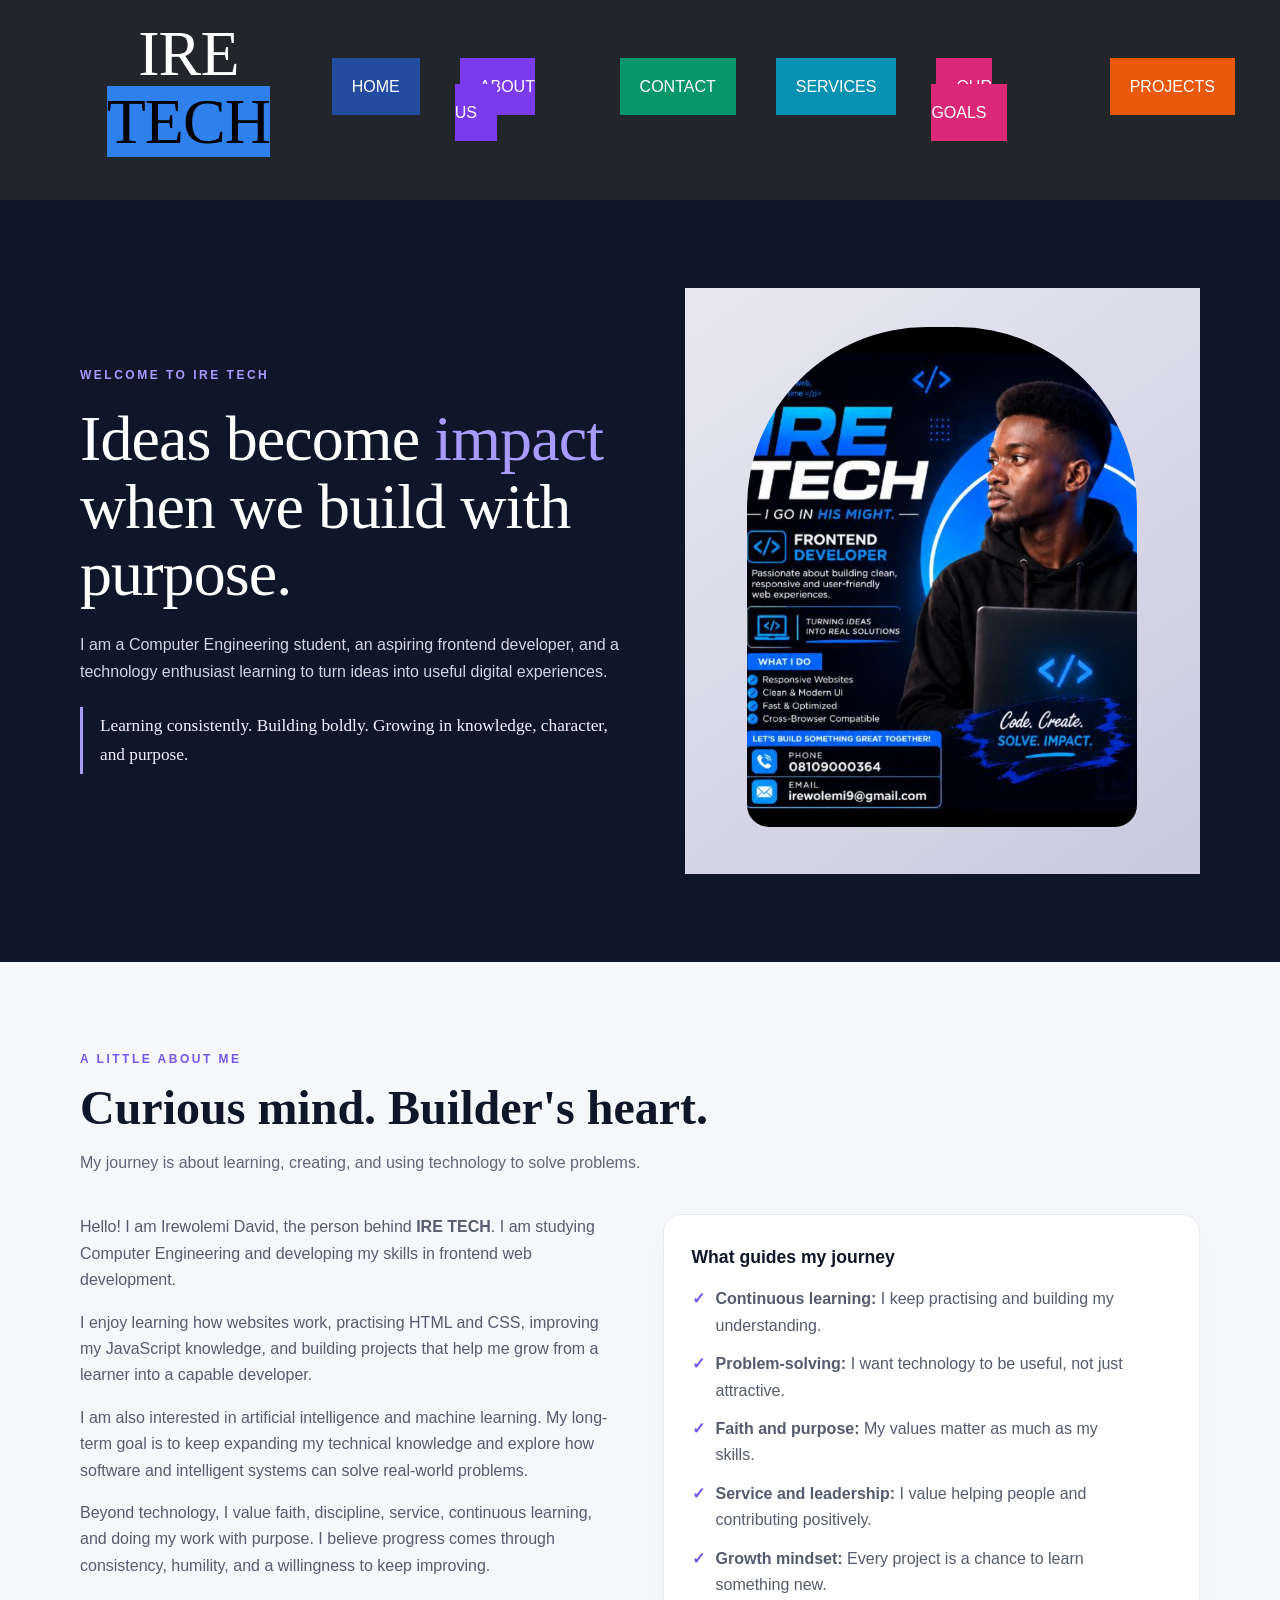
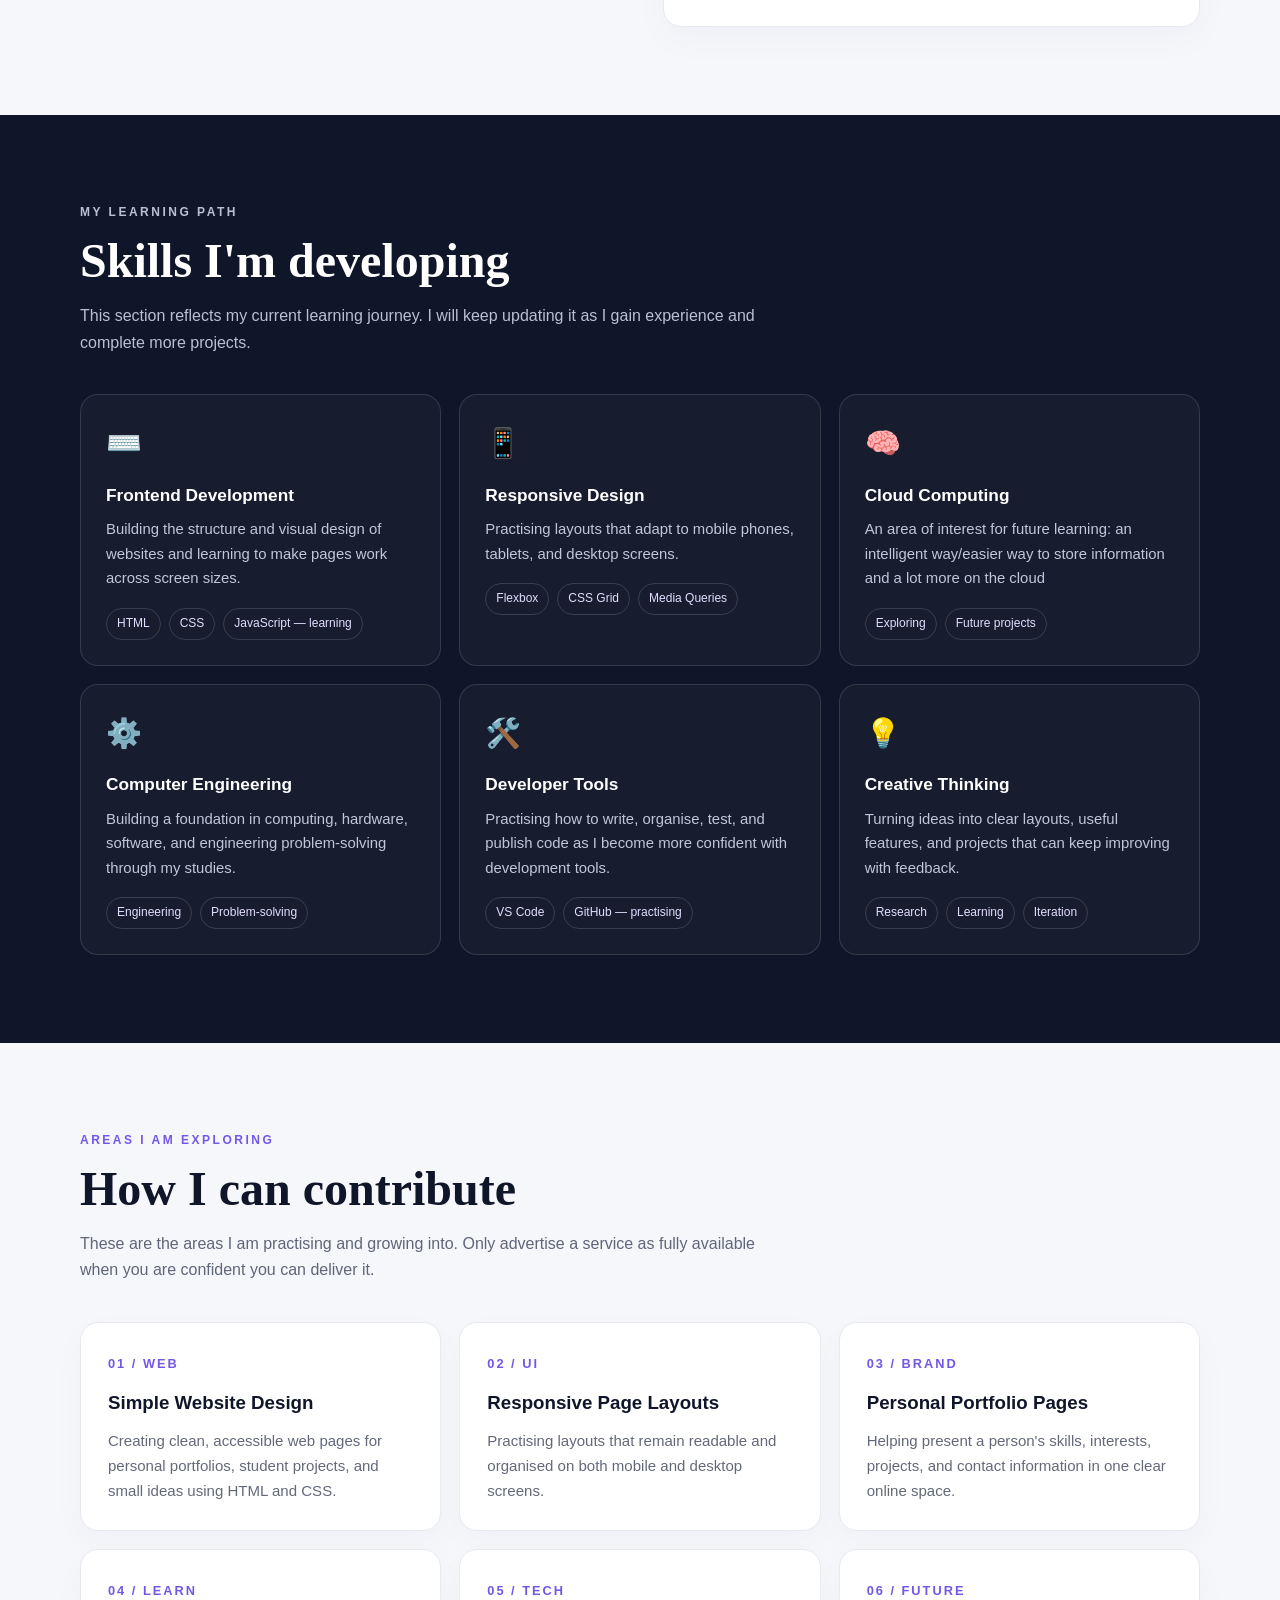
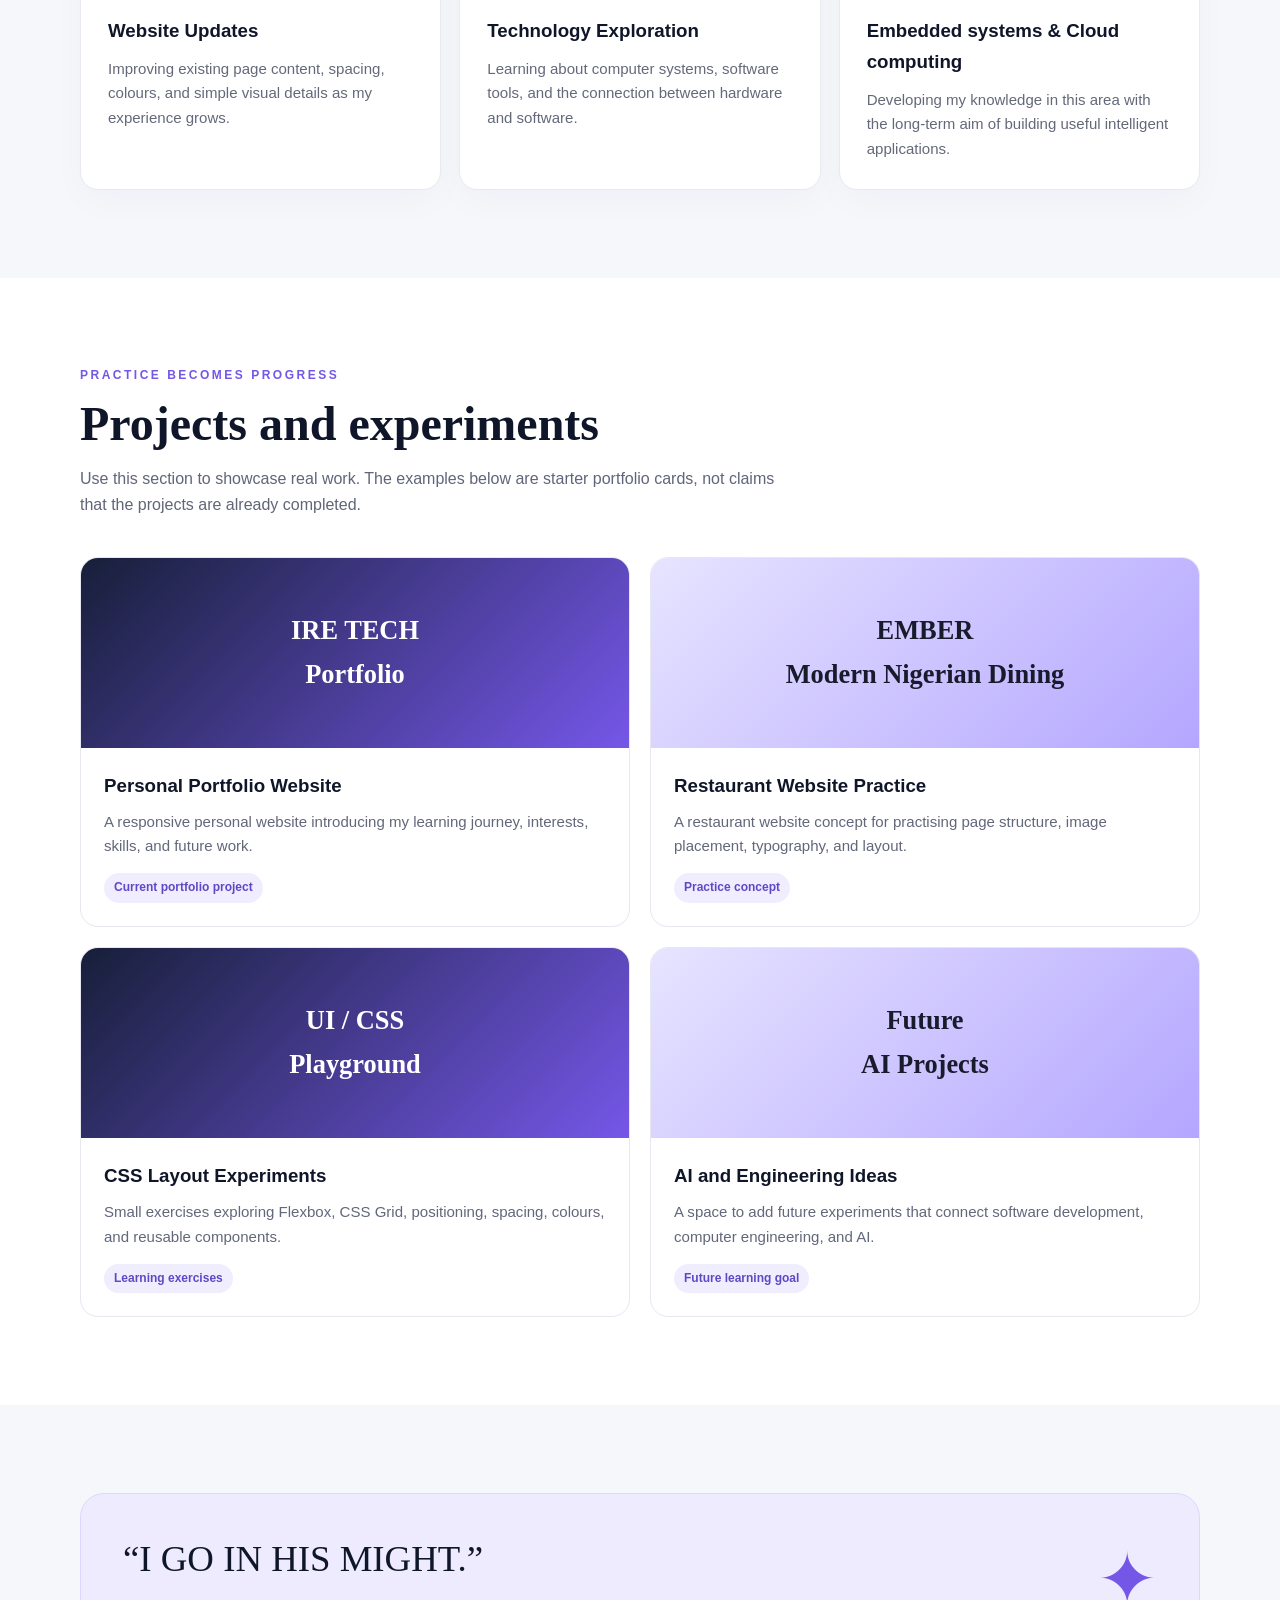
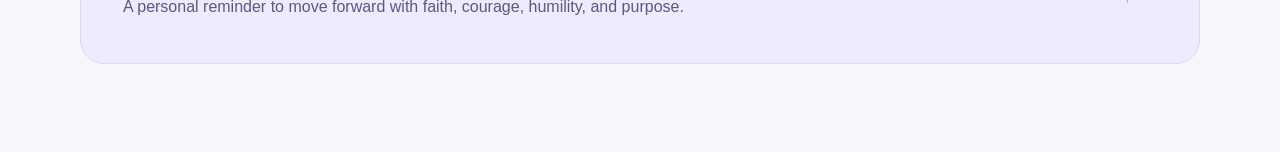
<file: index.html>
<!DOCTYPE html>
<html>
    <head>
      <title>IRE TECH OFFICIAL WEBSITE.</title>
      <link rel="stylesheet" href="style.css">
      <style>
    .hom {
      border-width: 5px solid yellow;
      background-color: #2564eb9a;
      color: white;
      padding: 20px;
      margin: 5px;
    }
    .abou {
      background-color: #7c3aed;
      color: white;
      padding: 20px;
      margin: 5px;
    }
    .contac {
      background-color: #059669;
      color: white;
      padding: 20px;
      margin: 5px;
    }
    .servic {
      background-color: #0891b2;
      color: white;
      padding: 20px;
      margin: 5px;
    }
    .goa{
      color: white;
      padding: 20px;
      margin: 5px;
      background-color: #db2777;
    }
    .projec {
      color: white;
      padding: 20px;
      margin: 5px;
      background-color: #ea580c;
    }
      </style>
    </head>
    <body>
  
    <IRE class="IRE">
            <h1>IRE <spa>TECH</spa></h1>
            <ul>
                <li><a class="hom" href="home.html">HOME</a></li>
                <li><a class="abou"  href="about.html">ABOUT US</a></li>
                <li><a class="contac" href="contact.html">CONTACT</a></li>
                <li><a class="servic" href="services.html">SERVICES</a></li>
                <li><a class="goa" href="goal.html">OUR GOALS</a></li>
                <li><a class="projec" href="project.html">PROJECTS</a></li>
            </ul>
        </IRE>

 <main>
    <section class="hero" id="home">
      <div class="hero-grid container">
        <div class="hero-copy">
          <h3 class="eyebrow">Welcome to IRE TECH</h3>
          <h1>Ideas become <em>impact</em> when we build with purpose.</h1>
          <p>I am a Computer Engineering student, an aspiring frontend developer, and a technology enthusiast learning to turn ideas into useful digital experiences.</p>
          <div class="hero-note">Learning consistently. Building boldly. Growing in knowledge, character, and purpose.</div>
        
        </div>
        <div class="hero-visual">
            
         
        
           <!-- To use your own photo, replace this placeholder div with:
          Then add .portrait-photo { width:100%; max-width:390px; height:410px; object-fit:cover; border-radius:180px 180px 22px 22px; }
          -->
          <div class="portrait-placeholder">
         
          
         <!-- < small class="photo-tip" >Replace this box with your photograph</small> -->
            <img src="logo.png" alt="Portrait of Irewolemi" class="david">
          </div>
        </div>
      </div>
    </section>

    <section id="about">
      <div class="container">
        <div class="section-heading">
          <p class="eyebrow">A little about me</p>
          <h2>Curious mind. Builder's heart.</h2>
          <p>My journey is about learning, creating, and using technology to solve problems.</p>
        </div>
        <div class="about-grid">
          <div class="about-text">
            <p>Hello! I am Irewolemi David, the person behind <strong>IRE TECH</strong>. I am studying Computer Engineering and developing my skills in frontend web development.</p>
            <p>I enjoy learning how websites work, practising HTML and CSS, improving my JavaScript knowledge, and building projects that help me grow from a learner into a capable developer.</p>
            <p>I am also interested in artificial intelligence and machine learning. My long-term goal is to keep expanding my technical knowledge and explore how software and intelligent systems can solve real-world problems.</p>
            <p>Beyond technology, I value faith, discipline, service, continuous learning, and doing my work with purpose. I believe progress comes through consistency, humility, and a willingness to keep improving.</p>
          </div>
          <div class="value-card">
            <h3>What guides my journey</h3>
            <ul class="value-list">
              <li><span class="check">✓</span><span><strong>Continuous learning:</strong> I keep practising and building my understanding.</span></li>
              <li><span class="check">✓</span><span><strong>Problem-solving:</strong> I want technology to be useful, not just attractive.</span></li>
              <li><span class="check">✓</span><span><strong>Faith and purpose:</strong> My values matter as much as my skills.</span></li>
              <li><span class="check">✓</span><span><strong>Service and leadership:</strong> I value helping people and contributing positively.</span></li>
              <li><span class="check">✓</span><span><strong>Growth mindset:</strong> Every project is a chance to learn something new.</span></li>
            </ul>
          </div>
        </div>
      </div>
    </section>

    <section class="dark-section" id="skills">
      <div class="container">
        <div class="section-heading">
          <p class="eyebrow">My learning path</p>
          <h2>Skills I'm developing</h2>
          <p>This section reflects my current learning journey. I will keep updating it as I gain experience and complete more projects.</p>
        </div>
        <div class="skills-grid">
          <article class="skill-card">
            <div class="skill-icon">⌨️</div>
            <h3>Frontend Development</h3>
            <p>Building the structure and visual design of websites and learning to make pages work across screen sizes.</p>
            <div class="tag-row"><span class="tag">HTML</span><span class="tag">CSS</span><span class="tag">JavaScript — learning</span></div>
          </article>
          <article class="skill-card">
            <div class="skill-icon">📱</div>
            <h3>Responsive Design</h3>
            <p>Practising layouts that adapt to mobile phones, tablets, and desktop screens.</p>
            <div class="tag-row"><span class="tag">Flexbox</span><span class="tag">CSS Grid</span><span class="tag">Media Queries</span></div>
          </article>
          <article class="skill-card">
            <div class="skill-icon">🧠</div>
            <h3>Cloud Computing</h3>
            <p>An area of interest for future learning: an intelligent way/easier way to store information and a lot more on the cloud</p>
            <div class="tag-row"><span class="tag">Exploring</span><span class="tag">Future projects</span></div>
          </article>
          <article class="skill-card">
            <div class="skill-icon">⚙️</div>
            <h3>Computer Engineering</h3>
            <p>Building a foundation in computing, hardware, software, and engineering problem-solving through my studies.</p>
            <div class="tag-row"><span class="tag">Engineering</span><span class="tag">Problem-solving</span></div>
          </article>
          <article class="skill-card">
            <div class="skill-icon">🛠️</div>
            <h3>Developer Tools</h3>
            <p>Practising how to write, organise, test, and publish code as I become more confident with development tools.</p>
            <div class="tag-row"><span class="tag">VS Code</span><span class="tag">GitHub — practising</span></div>
          </article>
          <article class="skill-card">
            <div class="skill-icon">💡</div>
            <h3>Creative Thinking</h3>
            <p>Turning ideas into clear layouts, useful features, and projects that can keep improving with feedback.</p>
            <div class="tag-row"><span class="tag">Research</span><span class="tag">Learning</span><span class="tag">Iteration</span></div>
          </article>
        </div>
      </div>
    </section>

    <section id="services">
      <div class="container">
        <div class="section-heading">
          <p class="eyebrow">Areas I am exploring</p>
          <h2>How I can contribute</h2>
          <p>These are the areas I am practising and growing into. Only advertise a service as fully available when you are confident you can deliver it.</p>
        </div>
        <div class="services-grid">
          <article class="service-card">
            <span class="service-number">01 / WEB</span>
            <h3>Simple Website Design</h3>
            <p>Creating clean, accessible web pages for personal portfolios, student projects, and small ideas using HTML and CSS.</p>
          </article>
          <article class="service-card">
            <span class="service-number">02 / UI</span>
            <h3>Responsive Page Layouts</h3>
            <p>Practising layouts that remain readable and organised on both mobile and desktop screens.</p>
          </article>
          <article class="service-card">
            <span class="service-number">03 / BRAND</span>
            <h3>Personal Portfolio Pages</h3>
            <p>Helping present a person's skills, interests, projects, and contact information in one clear online space.</p>
          </article>
          <article class="service-card">
            <span class="service-number">04 / LEARN</span>
            <h3>Website Updates</h3>
            <p>Improving existing page content, spacing, colours, and simple visual details as my experience grows.</p>
          </article>
          <article class="service-card">
            <span class="service-number">05 / TECH</span>
            <h3>Technology Exploration</h3>
            <p>Learning about computer systems, software tools, and the connection between hardware and software.</p>
          </article>
          <article class="service-card">
            <span class="service-number">06 / FUTURE</span>
            <h3>Embedded systems & Cloud computing</h3>
            <p>Developing my knowledge in this area with the long-term aim of building useful intelligent applications.</p>
          </article>
        </div>
      </div>
    </section>

    <section id="projects" style="background:#fff">
      <div class="container">
        <div class="section-heading">
          <p class="eyebrow">Practice becomes progress</p>
          <h2>Projects and experiments</h2>
          <p>Use this section to showcase real work. The examples below are starter portfolio cards, not claims that the projects are already completed.</p>
        </div>
        <div class="projects-grid">
          <article class="project-card">
            <div class="project-art"><strong>IRE TECH<br>Portfolio</strong></div>
            <div class="project-content">
              <h3>Personal Portfolio Website</h3>
              <p>A responsive personal website introducing my learning journey, interests, skills, and future work.</p>
              <span class="project-status">Current portfolio project</span>
            </div>
          </article>
          <article class="project-card">
            <div class="project-art alt"><strong>EMBER<br>Modern Nigerian Dining</strong></div>
            <div class="project-content">
              <h3>Restaurant Website Practice</h3>
              <p>A restaurant website concept for practising page structure, image placement, typography, and layout.</p>
              <span class="project-status">Practice concept</span>
            </div>
          </article>
          <article class="project-card">
            <div class="project-art"><strong>UI / CSS<br>Playground</strong></div>
            <div class="project-content">
              <h3>CSS Layout Experiments</h3>
              <p>Small exercises exploring Flexbox, CSS Grid, positioning, spacing, colours, and reusable components.</p>
              <span class="project-status">Learning exercises</span>
            </div>
          </article>
          <article class="project-card">
            <div class="project-art alt"><strong>Future<br>AI Projects</strong></div>
            <div class="project-content">
              <h3>AI and Engineering Ideas</h3>
              <p>A space to add future experiments that connect software development, computer engineering, and AI.</p>
              <span class="project-status">Future learning goal</span>
            </div>
          </article>
        </div>
      </div>
    </section>

    <section>
      <div class="container">
        <div class="quote-box">
          <div>
            <blockquote>“I GO IN HIS MIGHT.”</blockquote>
            <p>A personal reminder to move forward with faith, courage, humility, and purpose.</p>
          </div>
          <div class="quote-mark" aria-hidden="true">✦</div>
        </div>
      </div>
    </section>

    </body>
</file>
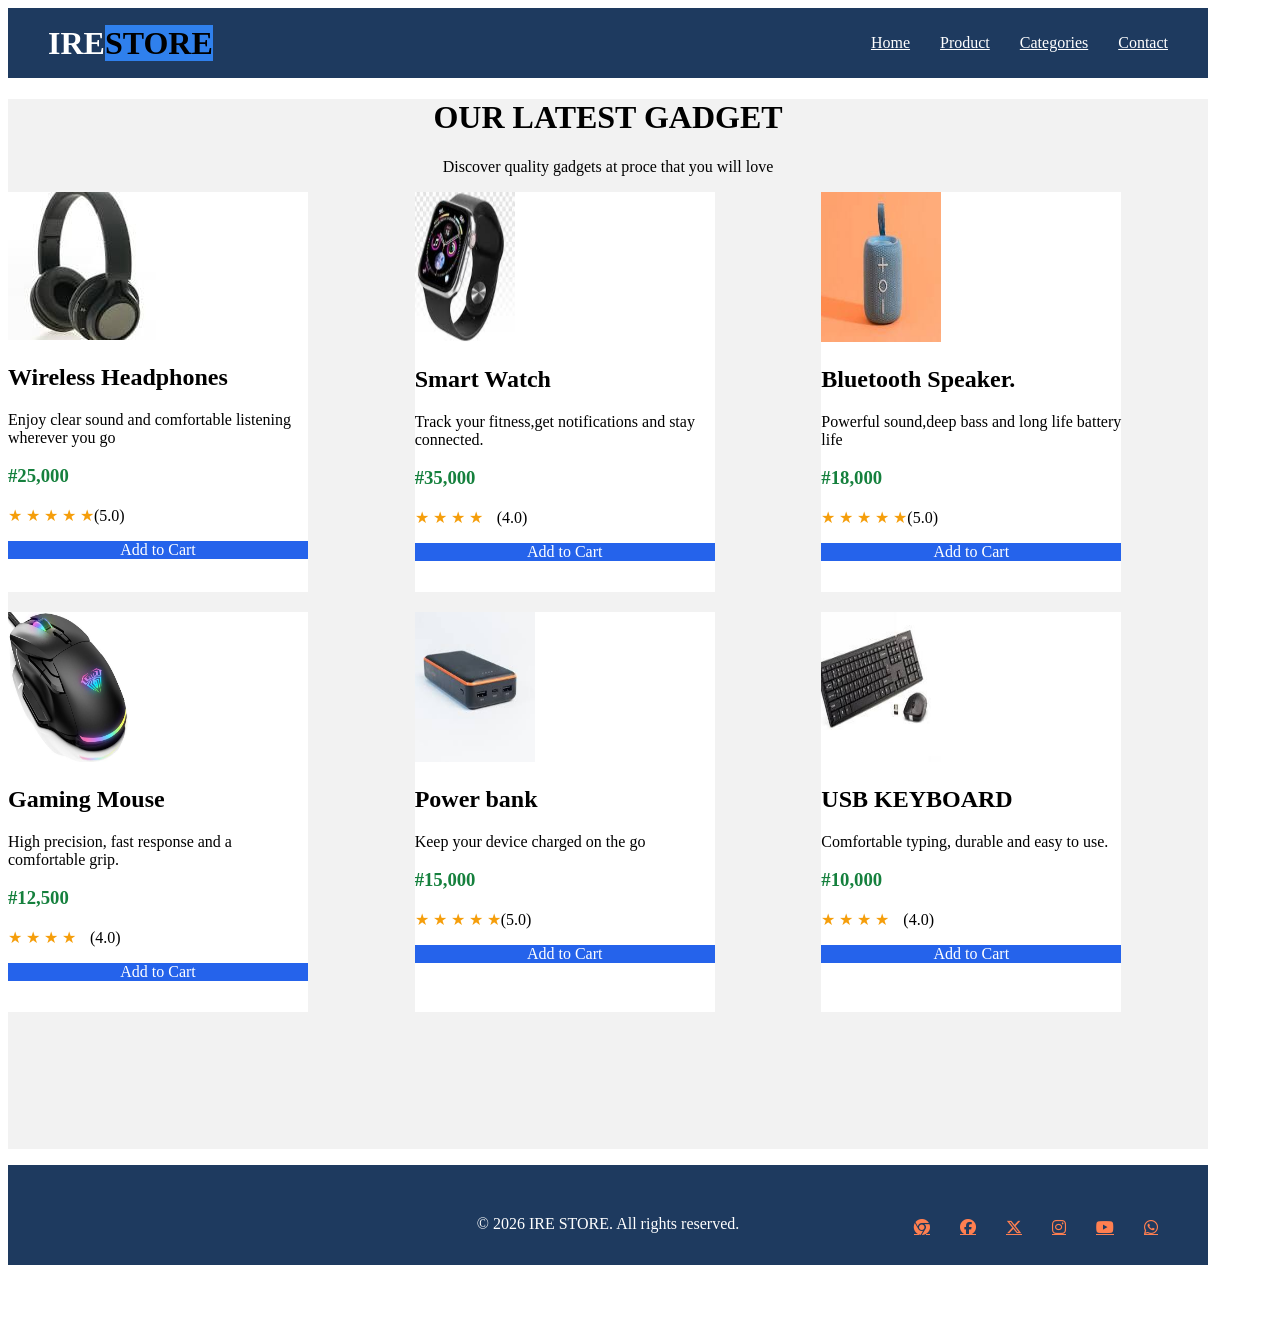
<file: GADGET.html>
<!DOCTYPE html>
<html>

<head>
  <meta charset="UTF-8">
  <meta name="viewport" content="width=device-width, initial-scale=1">
  <title>IRE TECH GADGET</title>
  <link rel="stylesheet" href="styles.css">
  <link rel="stylesheet" href="https://cdnjs.cloudflare.com/ajax/libs/font-awesome/6.5.1/css/all.min.css">
</head>

<body>
  <div>
  <div class="heading">
    <h1>IRE<span>STORE</span></h1>
    
    <ul class="navbar">
      <li><a href="#home">Home</a></li>
      <li><a href="#product">Product</a></li>
      <li><a href="#categories">Categories</a></li>
      <li><a href="#contact">Contact</a></li>
    </ul>
  </div>
  </div>
  
  <div class="center">
    <h1>OUR LATEST GADGET</h1>
    <p>Discover quality gadgets at proce that you will love</p>
    <div class="products">
    <div class="headphone">
      <img src="headphones.jpg">
      <h2>Wireless Headphones</h2>
      <p>Enjoy clear sound and comfortable listening wherever you go</p>
      <h3 class="price-amount">#25,000</h3>
      <p><ire>★ ★ ★ ★ ★</ire>(5.0)</p>
      <p class="ire">Add to Cart</p>
      </div>
      
      <div class="gadget">
        <img src="smartwatch.jpg" width="100px" height="150px">
        <h2>Smart Watch</h2>
        <p>Track your fitness,get notifications and stay connected.</p>
              <h3 class="price-amount">#35,000</h3>
              <p><ire>★ ★ ★ ★</ire><bam>★</bam>(4.0)</p>
               <p class="ire">Add to Cart</p>
      </div>
      
      <div class="gadget">
        <img src="Bluetoothspeaker.jpg" width="120px" height="150px">
        <h2>Bluetooth Speaker.</h2>
      <p>Powerful sound,deep bass and long life battery life</p>
      <h3 class="price-amount">#18,000</h3>
      <p><ire>★ ★ ★ ★ ★</ire>(5.0)</p>
      <p class="ire">Add to Cart</p>
      </div>
      
    <div class="gadget">
      <img src="mouse.jpg" width="120px" height="150px">
      <h2>Gaming Mouse</h2>
      <p>High precision, fast response and a comfortable grip.</p>
      <h3 class="price-amount">#12,500</h3>
        <p><ire>★ ★ ★ ★</ire><bam>★</bam>(4.0)</p>
      <p class="ire">Add to Cart</p>
    </div>
    
    <div class="Gaming-mouse">
      <img src="powerbank.jpg" alt="Power bank" width="120px" height="150px">
      <h2>Power bank</h2>
      <p>Keep your device charged on the go</p>
      <h3 class="price-amount">#15,000</h3>
      <p><ire>★ ★ ★ ★ ★</ire>(5.0)</p>
      <p class="ire">Add to Cart</p>
    </div>
    
    <div class="gadget">
      <img src="keyboard.jpg" alt="USB-KEYBOARD" width="120px" height="150px">
      <h2>USB KEYBOARD</h2>
      <p>Comfortable typing, durable and easy to use.</p>
       <h3 class="price-amount">#10,000</h3>
        <p><ire>★ ★ ★ ★</ire><bam>★</bam>(4.0)</p>
      <p class="ire">Add to Cart</p>
    </div>
  </div>
  </div>
  <div class="footer">
  <p>&copy; 2026 IRE  STORE. All rights reserved.</p>
  <div class="social">
    <a href="www.mountainoffire.org"><i class="fa-brands fa-chrome"></i></a>
    <a href="#"><i class="fa-brands fa-facebook"></i></a>
    <a href="#"><i class="fa-brands fa-x-twitter"></i></a>
    <a href="#"><i class="fa-brands fa-instagram"></i></a>
    <a href="#"><i class="fa-brands fa-youtube"></i></a>
    <a href="https://chat.whatsapp.com/KSdVLnguR8OC0UfUeYKKw8?s=cl&p=a&mlu=4&ilr=4"><i class="fa-brands fa-whatsapp"></i></a>
  </div>
  </div>
</body>

</html>
</file>
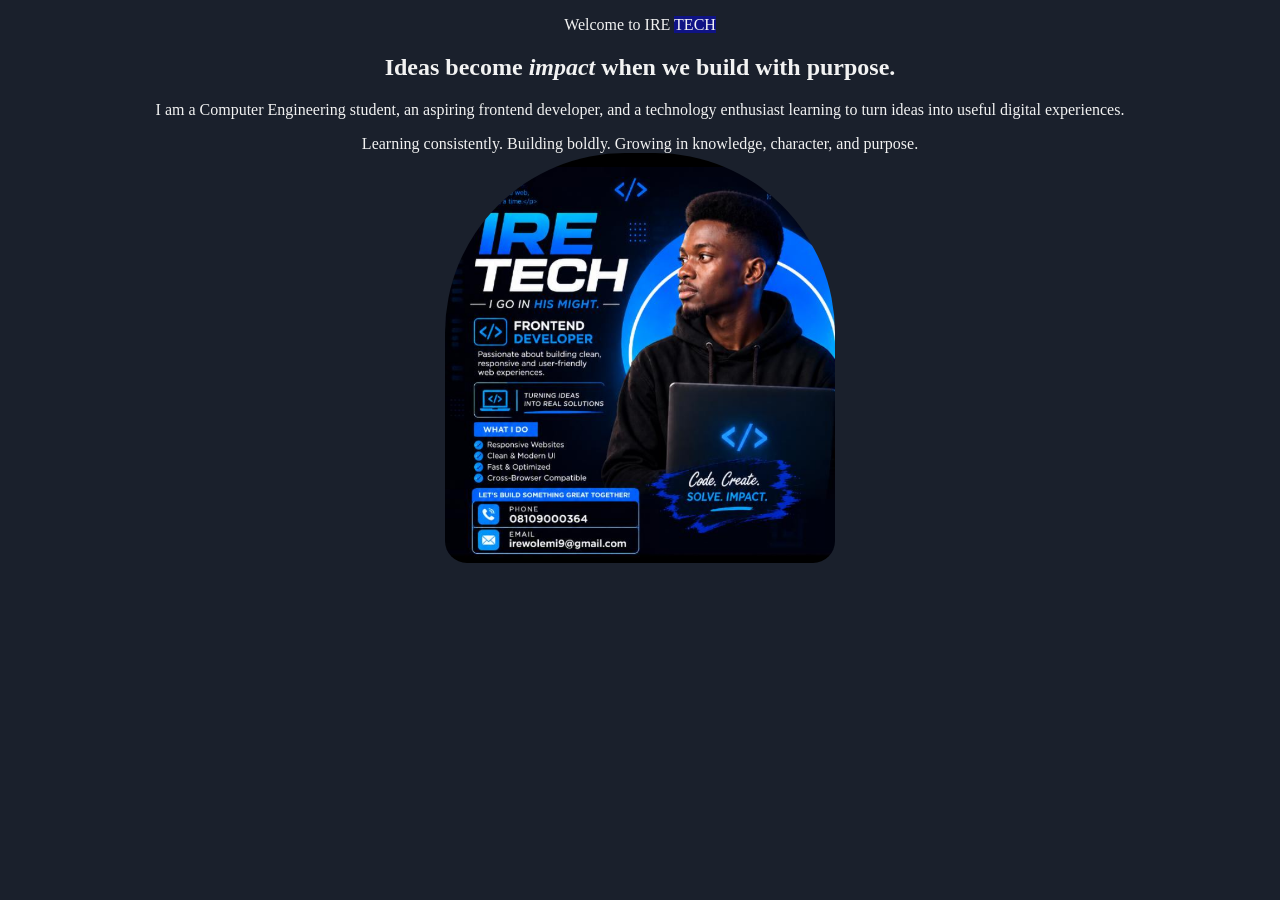
<file: home.html>
<!DOCTYPE html>
 <html lang="en">
 <head>
  <meta charset="UTF-8">
  <meta name="viewport" content="width=device-width, initial-scale=1.0">
  <title>Document</title>
 </head>
 <style>
    body {
        background-color: #1a202c;
        color: #f2f2f2;
        text-align: center;
    }
    #hero {
      grid-row: 1;
      grid-column-start: 0;
      grid-column-end: 1;
    }
    span {
      background-color: rgba(0, 0, 255, 0.425);
    }
    .david { width:100%; 
      grid-column-start: 1;
      grid-column-end: 2;
      grid-row: 1;
      max-width:390px; height:410px; object-fit:cover; border-radius:180px 180px 22px 22px; }
  </style>
 <body>
  <section id="home">
      <div class="hero-grid container">
        <div class="hero-copy">
          <p class="eyebrow">Welcome to IRE <span>TECH</span></p>
          <h1>Ideas become <em>impact</em> when we build with purpose.</h1>
          <p>I am a Computer Engineering student, an aspiring frontend developer, and a technology enthusiast learning to turn ideas into useful digital experiences.</p>
          <div class="hero-note">Learning consistently. Building boldly. Growing in knowledge, character, and purpose.</div>
        
        </div>
        <div class="hero-visual">
            
         
        
           <!-- To use your own photo, replace this placeholder div with:
          Then add .portrait-photo { width:100%; max-width:390px; height:410px; object-fit:cover; border-radius:180px 180px 22px 22px; }
          -->
          <div class="portrait-placeholder">
         
          
         <!-- < small class="photo-tip" >Replace this box with your photograph</small> -->
            <img src="logo.png" alt="Portrait of Irewolemi" class="david">
          </div>
        </div>
      </div>
    </section> 
 </body>
 </html>
</file>
<file: style.css>
:root {
  --navy: #101629;
  --navy-light: #18213a;
  --purple: #7557e8;
  --purple-light: #a99aff;
  --white: #ffffff;
  --muted: #b9c0d2;
  --ink: #171b2b;
  --paper: #f6f7fb;
  --line: rgba(255,255,255,.13);
  --radius: 18px;
  --max-width: 1120px;
}


* { box-sizing: border-box; margin: 0; padding: 0; }
html { scroll-behavior: smooth; scroll-padding-top: 90px; }
body {
  font-family: Inter, "Segoe UI", Arial, sans-serif;
  color: var(--ink);
  background: var(--paper);
  line-height: 1.65;
}
a { color: inherit; text-decoration: none; }
button { font: inherit; }
.container { width: min(92%, var(--max-width)); margin-inline: auto; }

/* NAVIGATION */

    
.IRE {
    background-color: #22252a;
    color: #FFFFFF;
    display: flex;
    align-items: center;
    justify-content: space-between;
    width: auto;
    height: 200px;
    
}
.IRE > h1 {
    text-align: center;
    margin-left: 50px;
}
img {
    height: 200px;
    width: 100px;
}
spa {
    background-color: #2f80ed;
    color: black;
}
ul {
    display: flex;
    flex-direction: row;
    gap: 30px;
    list-style: none;
    margin: 0;
    padding: 0;
    margin-right: 40px;
  
}

li > a {
      color: white;
}
nav {
    background-color: #f8f9fa;
    color: #1a202c;
}
.badge {
        display: inline-block;
        padding: 7px 15px;
        border: 1px solid #50317e;
        border-radius: 30px;
        color: #c5a5ff;
        background: #171126;
        font-size: 13px;
        margin-bottom: 25px;
    }
nav {
    width: auto;
    height: 600px;
      background: #111;
    color: white;
    font-family: Arial, sans-serif;
    line-height: 1.6;

    text-align: center;
}

.site-header {
  position: sticky;
  top: 0;
  z-index: 1000;
  background: rgba(255,255,255,.96);
  backdrop-filter: blur(12px);
  border-bottom: 1px solid #e8e9f1;
}
.nav {
  min-height: 76px;
  display: flex;
  align-items: center;
  justify-content: space-between;
  gap: 24px;
}
.brand { display: inline-flex; flex-direction: column; line-height: 1.1; }
.brand strong { color: var(--navy); font-size: 1.3rem; letter-spacing: 2px; }
.brand span { color: #6d7284; font-size: .64rem; letter-spacing: 1.6px; margin-top: 5px; }
.nav-links { display: flex; align-items: center; gap: 23px; list-style: none; }
.nav-links a { color: #41465a; font-size: .83rem; font-weight: 700; transition: color .2s; }
.nav-links a:hover { color: var(--purple); }
.nav-cta, .button {
  display: inline-flex; align-items: center; justify-content: center;
  border: 0; border-radius: 9px; padding: 12px 17px;
  background: var(--purple); color: white; font-weight: 750; cursor: pointer;
  transition: transform .2s, background .2s;
}
.nav-cta:hover, .button:hover { background: #5e41ce; transform: translateY(-2px); }
.menu-toggle {
  display: none; border: 1px solid #dddfea; background: white; color: var(--navy);
  border-radius: 8px; padding: 8px 11px; cursor: pointer; font-size: 1.2rem;
}

/* HERO */
.hero { background: var(--navy); color: white; overflow: hidden; }
.hero-grid {
  min-height: 570px; display: grid; grid-template-columns: 1.08fr .92fr;
  align-items: stretch;
}
.hero-copy { padding: 78px 48px 72px 0; display: flex; flex-direction: column; justify-content: center; }
.eyebrow {
  color: var(--purple-light); text-transform: uppercase; letter-spacing: 2.5px;
  font-size: .75rem; font-weight: 800; margin-bottom: 19px;
}
h1 {
  max-width: 670px; font-family: Georgia, "Times New Roman", serif;
  font-size: clamp(2.5rem, 5vw, 4.5rem); line-height: 1.06;
  letter-spacing: -.9px; font-weight: 500; margin-bottom: 24px;
}
h1 em { color: var(--purple-light); font-style: normal; }
.hero-copy > p { max-width: 560px; color: #d1d6e3; margin-bottom: 22px; }
.hero-note {
  max-width: 560px; border-left: 3px solid var(--purple-light);
  padding: 5px 0 5px 17px; color: #f3f1ff; font-family: Georgia, serif; font-size: 1.08rem;
  margin-bottom: 28px;
}
.hero-actions { display: flex; flex-wrap: wrap; gap: 12px; }
.button-outline { background: transparent; border: 1px solid #707991; color: white; }
.button-outline:hover { background: #222d49; }
.hero-visual {
  min-height: 480px; display: flex; align-items: center; justify-content: center;
  padding: 36px; background: linear-gradient(145deg, #e8e7f2, #c9c9df);
  position: relative;
}
.portrait-photo {
  width: min(100%, 390px); min-height: 410px; border-radius: 180px 180px 22px 22px;
  background: linear-gradient(145deg, #bcb4ed, #7160bc);
  display: flex; flex-direction: column; align-items: center; justify-content: center;
  text-align: center; padding: 25px; color: white; box-shadow: 0 25px 55px #11162c30;
  border: 7px solid rgba(255,255,255,.7);
}
.portrait-initials {
  width: 120px; height: 120px; border: 2px solid #ffffffb8; border-radius: 50%;
  display: grid; place-items: center; font-size: 2.7rem; font-weight: 800; margin-bottom: 20px;
  background: #ffffff20;
}
.portrait-placeholder strong { font-size: 1.35rem; letter-spacing: 1px; }
.portrait-placeholder span { font-size: .9rem; margin-top: 6px; color: #f0edff; }
.photo-tip { font-size: .75rem; margin-top: 18px; opacity: .9; }

/* GENERAL SECTIONS */
section { padding: 88px 0; }
.section-heading { max-width: 700px; margin-bottom: 38px; }
.section-heading .eyebrow { color: var(--purple); margin-bottom: 10px; }
h2 { font-family: Georgia, "Times New Roman", serif; font-size: clamp(2rem, 4vw, 3rem); line-height: 1.15; color: var(--navy); margin-bottom: 15px; }
.section-heading p { color: #606579; }
.about-grid { display: grid; grid-template-columns: 1fr 1fr; gap: 45px; align-items: start; }
.about-text p { color: #565c70; margin-bottom: 16px; }
.value-card {
  background: white; padding: 28px; border-radius: var(--radius);
  border: 1px solid #e8e9f1; box-shadow: 0 12px 35px #17203a08;
}
.value-card h3 { color: var(--navy); margin-bottom: 14px; font-size: 1.1rem; }
.value-list { display: grid; gap: 12px; list-style: none; }
.value-list li { display: flex; gap: 11px; color: #555b6e; }
.check { color: var(--purple); font-weight: 900; }

/* SKILLS */
.dark-section { background: var(--navy); color: white; }
.dark-section h2 { color: white; }
.dark-section .section-heading p { color: var(--muted); }
.skills-grid { display: grid; grid-template-columns: repeat(3, 1fr); gap: 18px; }
.skill-card {
  padding: 25px; border: 1px solid var(--line); background: #ffffff08;
  border-radius: var(--radius); transition: transform .2s, background .2s;
}
.skill-card:hover { transform: translateY(-5px); background: #ffffff10; }
.skill-icon { font-size: 1.8rem; margin-bottom: 13px; }
.skill-card h3 { margin-bottom: 8px; font-size: 1.08rem; }
.skill-card p { color: #c0c7d8; font-size: .93rem; }
.tag-row { display: flex; flex-wrap: wrap; gap: 8px; margin-top: 17px; }
.tag { border: 1px solid #ffffff25; border-radius: 999px; padding: 5px 10px; font-size: .75rem; color: #e1ddff; }

/* SERVICES */
.services-grid { display: grid; grid-template-columns: repeat(3, 1fr); gap: 18px; }
.service-card {
  background: white; padding: 27px; border-radius: var(--radius);
  border: 1px solid #e8e9f1; box-shadow: 0 12px 35px #17203a07;
}
.service-number { color: var(--purple); font-size: .8rem; font-weight: 900; letter-spacing: 2px; }
.service-card h3 { margin: 12px 0 10px; color: var(--navy); }
.service-card p { color: #64697a; font-size: .94rem; }

/* PROJECTS */
.projects-grid { display: grid; grid-template-columns: repeat(2, 1fr); gap: 20px; }
.project-card { border: 1px solid #e6e7f0; border-radius: var(--radius); overflow: hidden; background: white; }
.project-art {
  min-height: 190px; display: grid; place-items: center; text-align: center; padding: 25px;
  background: linear-gradient(135deg, #171f39, #7557e8); color: white;
}
.project-art.alt { background: linear-gradient(135deg, #e7e4ff, #b4a6ff); color: #171b2b; }
.project-art strong { font-size: 1.65rem; font-family: Georgia, serif; }
.project-content { padding: 23px; }
.project-content h3 { margin-bottom: 8px; color: var(--navy); }
.project-content p { color: #62677a; font-size: .94rem; }
.project-status { display: inline-block; margin-top: 14px; padding: 5px 10px; border-radius: 999px; background: #f0edff; color: #6048c4; font-size: .75rem; font-weight: 800; }

/* VALUES / QUOTE */
.quote-box {
  border-radius: 24px; padding: 42px; background: #eeebff; border: 1px solid #ddd6ff;
  display: grid; grid-template-columns: 1fr auto; gap: 25px; align-items: center;
}
.quote-box blockquote { font-family: Georgia, serif; font-size: clamp(1.5rem, 3vw, 2.3rem); line-height: 1.25; color: var(--navy); }
.quote-box p { color: #5f567f; margin-top: 12px; }
.quote-mark { font-size: 4.5rem; color: var(--purple); line-height: 1; }

/* CONTACT */
.contact-grid { display: grid; grid-template-columns: .9fr 1.1fr; gap: 35px; align-items: start; }
.contact-copy p { color: #606579; margin-bottom: 17px; }
.contact-list { display: grid; gap: 12px; margin-top: 25px; }
.contact-list a { color: var(--navy); font-weight: 750; overflow-wrap: anywhere; }
.contact-form { background: white; border: 1px solid #e6e7ef; border-radius: var(--radius); padding: 27px; }
.form-row { display: grid; gap: 7px; margin-bottom: 16px; }
label { font-size: .86rem; color: #454b5f; font-weight: 750; }
input, textarea, select {
  width: 100%; border: 1px solid #d9dce7; border-radius: 9px; padding: 12px 13px;
  font: inherit; color: var(--ink); background: #fff;
}
input:focus, textarea:focus, select:focus { outline: 2px solid #b9adff; border-color: var(--purple); }
textarea { resize: vertical; min-height: 125px; }
.form-note { color: #777c8d; font-size: .78rem; margin-top: 12px; }

footer { background: #0b1020; color: #c0c6d6; padding: 27px 0; }
.footer-inner { display: flex; justify-content: space-between; align-items: center; gap: 16px; flex-wrap: wrap; font-size: .85rem; }
.footer-inner strong { color: white; letter-spacing: 2px; }
.back-top {
  position: fixed; right: 20px; bottom: 20px; z-index: 500;
  width: 45px; height: 45px; border-radius: 50%; display: grid; place-items: center;
  background: var(--purple); color: white; box-shadow: 0 8px 25px #11162c35; font-size: 1.2rem;
}

@media (max-width: 900px) {
  .nav-links { gap: 13px; }
  .nav-links a { font-size: .76rem; }
  .nav-cta { display: none; }
  .hero-grid { grid-template-columns: 1fr .85fr; }
  .hero-copy { padding-right: 25px; }
  .hero-visual { padding: 22px; }
  .skills-grid, .services-grid { grid-template-columns: repeat(2, 1fr); }
}
@media (max-width: 700px) {
  .nav { min-height: 68px; }
  .menu-toggle { display: inline-block; }
  .nav-links {
    display: none; position: absolute; top: 68px; left: 0; right: 0;
    background: white; padding: 18px 5% 22px; border-bottom: 1px solid #e8e9f1;
    flex-direction: column; align-items: stretch; gap: 0;
  }
  .nav-links.open { display: flex; }
  .nav-links li a { display: block; padding: 11px 0; font-size: .95rem; }
  .hero-grid { grid-template-columns: 1fr; }
  .hero-copy { padding: 58px 0 45px; }
  .hero-visual { min-height: 350px; padding: 25px; }
  .portrait-placeholder { min-height: 310px; max-width: 300px; }
  .portrait-initials { width: 90px; height: 90px; font-size: 2rem; }
  section { padding: 65px 0; }
  .about-grid, .contact-grid, .projects-grid { grid-template-columns: 1fr; }
  .skills-grid, .services-grid { grid-template-columns: 1fr; }
  .quote-box { grid-template-columns: 1fr; padding: 28px; }
  .quote-mark { display: none; }
}
@media (prefers-reduced-motion: reduce) {
  html { scroll-behavior: auto; }
  *, *::before, *::after { transition: none !important; }
}

 .david { width:100%; max-width:390px; height:500px; object-fit:cover; border-radius:180px 180px 22px 22px; }
</file>
<file: styles.css>
div {
  width: 1200px;
  height: 70px;
}

span {
  background-color: #2f80ed;
  color: black;
}
.heading {
  display: flex;
  align-items: center;
  justify-content: space-between;
  background-color: #1e3a5f;
}
.heading > h1{
  color: white;
  margin-left: 40px;
}

ul {
  display: flex;
  flex-direction: row;
  gap: 30px;
  list-style: none;
  margin: 0;
  padding: 0;
  margin-right: 40px;
  
}
li {
  flex-wrap: nowrap;
  align-items: flex-start;
  justify-content: space-evenly;
  color: white;
}

ul > li > a {
  display: flex;
  align-items: center;
  justify-content: space-evenly;
  color: white;
}
.center {
  background-color: #f2f2f2;
  height: 550px;
  margin-top: 0;
  width: 1200px;
  padding-bottom: 500px;
  
}
.center > h1 p {
  color: black;
  font-family: 'Times New Roman', Times, serif;
  margin-top: 0;
}
body {
  text-align: center;
}
.headphone {
  text-align: left;
  width: 300px;
  height: 400px;
  background-color: #ffffff;
  text-align: left;
  margin-top: 0;
}
.Gaming-mouse {
  text-align: left;
  width: 300px;
  height: 400px;
  background-color: #ffffff;
  text-align: left;
  margin-top: 0;
  margin-left: px;
}

.gadget {
  text-align: left;
  width: 300px;
  height: 400px;
  background-color: #ffffff;
  margin-left: 30px;
  margin: 0; /* removes any extra left shift */
;     /* let the grid size the cards */
}

img {
  background-color: #f8fafc;
  text-align: center;
}
img > .smartwatch {
 text-align: center;
}

.price-amount {
  color: #15803d;
}

ire {
  color: #f59e0b;
}
.ire {
color: white;
background-color: #2563eb;
text-align: center;
}
.products {
  display: grid;
  grid-template-columns: repeat(3, 1fr);
  gap: 20px;
  padding: 0;
  margin: 0;
}

bam {
  color: white;
}
.social {
  display: flex;
  flex-wrap: nowrap;
  align-items: space-evenly;
  justify-content: flex-end;
  color: white;
  gap: 30px;
  margin-top: -40px;
  margin-left: -50px;
}

.social > a {
  color: coral;
  display: flex;
  align-items: flex-start;
  justify-content: space-evenly;
  margin-top: -40px;
}

    
.footer {
  background-color: #1e3a5f;
  width: 1200px;
  height: 100px;
}

.footer > p {
  padding: 50px;
  color: white;
}
@media (max-width: 600px) {
    .product {
    flex-basis: 100%;
    }
</file>
